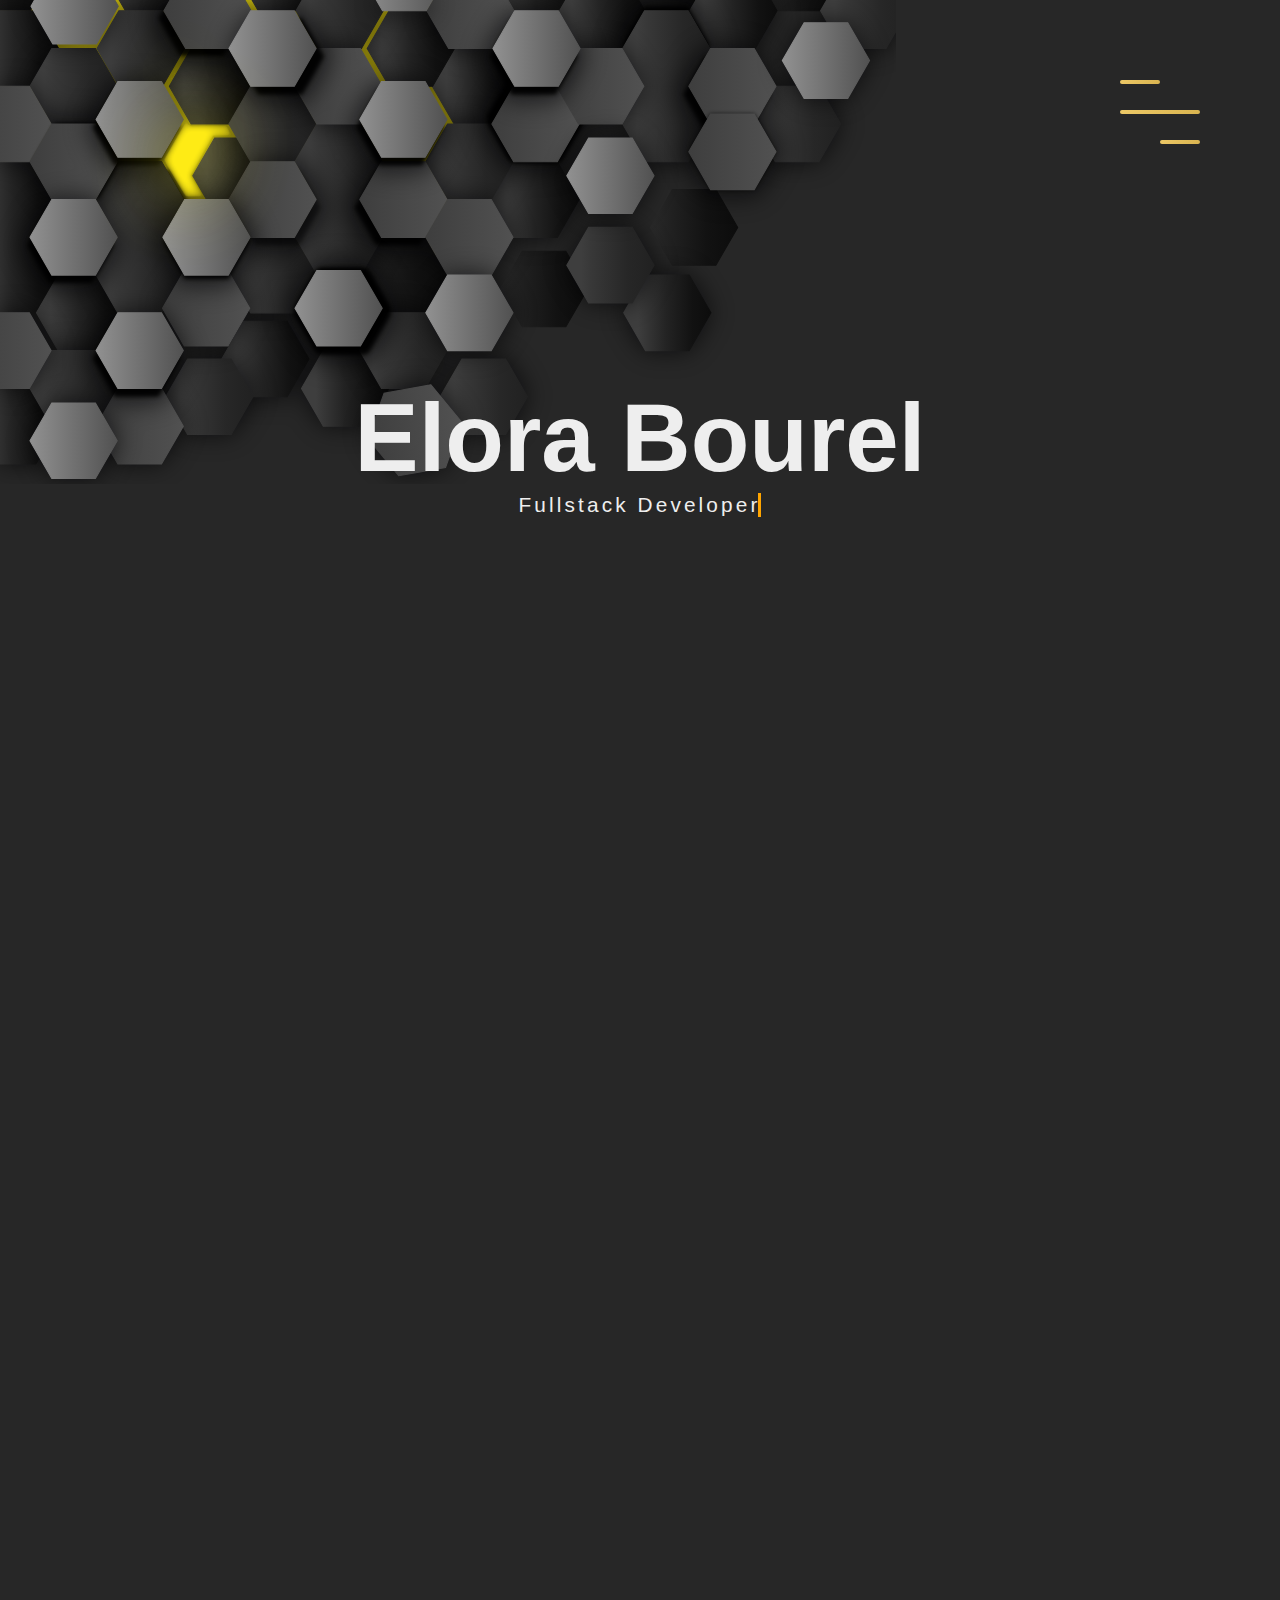
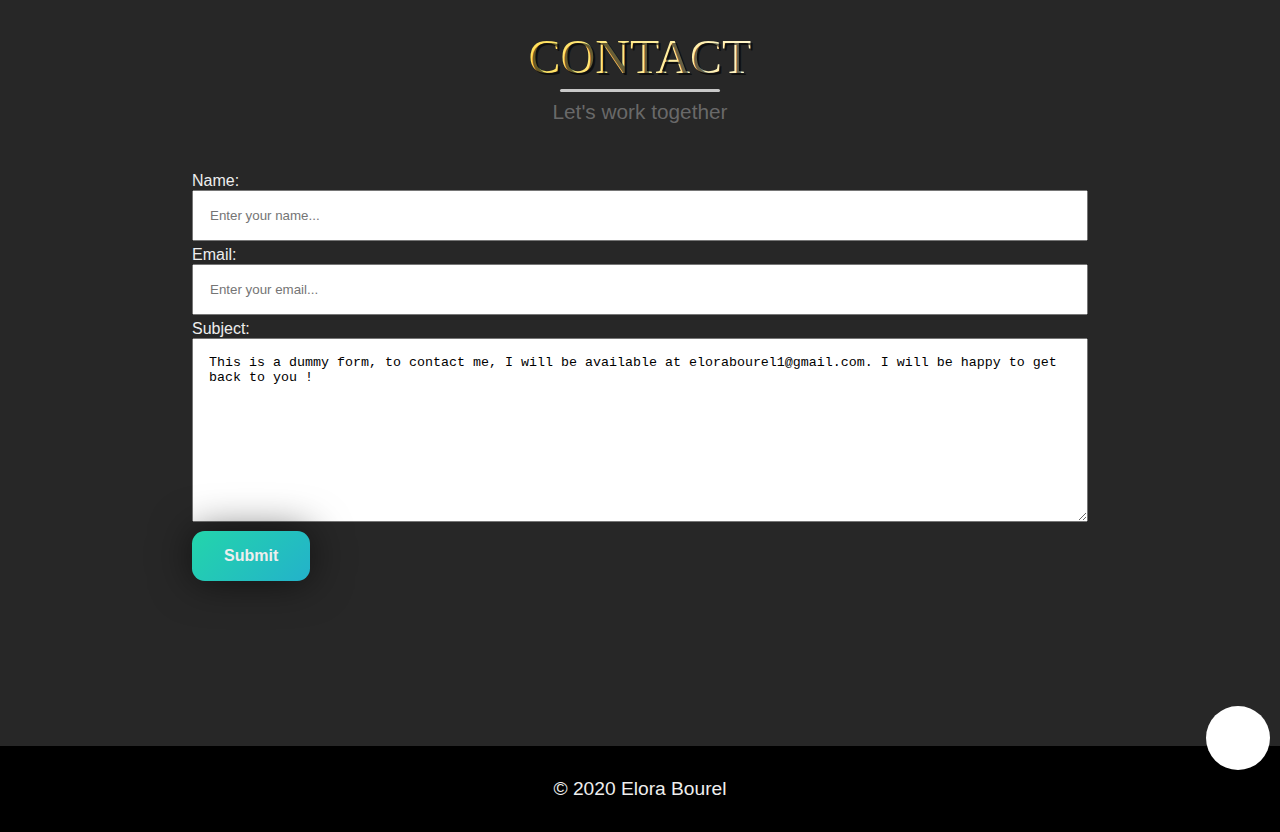
<file: portfolio/index.html>
<!DOCTYPE html>
<html lang="en">

<head>
    <meta charset="UTF-8">
    <meta name="viewport" content="width=device-width, initial-scale=1">
    <title>Elora Bourel</title>
    <link rel="stylesheet" href="https://unpkg.com/aos@next/dist/aos.css" />
    <link rel="stylesheet" href="https://use.fontawesome.com/releases/v5.7.2/css/all.css" integrity="sha384-fnmOCqbTlWIlj8LyTjo7mOUStjsKC4pOpQbqyi7RrhN7udi9RwhKkMHpvLbHG9Sr" crossorigin="anonymous">
    <link rel="stylesheet" href="./css/main.css">
</head>

<body>
    <header>
        <div id="imgcontainer">
            <img src="images/patternhexawebsite.svg" id="imgheader" alt=""></div>
        <div class="menu-toggler">
            <div class="bar half start"></div>
            <div class="bar"></div>
            <div class="bar half end"></div>
        </div>
        <nav class="top-nav" id="nav">
            <ul class="nav-list">
                <li>
                    <a href="index.html" id="index" class="nav-link">Home</a>
                </li>
                <li>
                    <a href="#about" class="nav-link">About</a>
                </li>
                <li>
                    <a href="#services" class="nav-link">Skills</a>
                </li>
                <li>
                    <a href="#portfolio" class="nav-link">Portfolio</a>
                </li>
                <li>
                    <a href="#contact" class="nav-link">Contact</a>
                </li>
            </ul>
        </nav>
        <div class="landing-text">
            <h1>Elora Bourel</h1>
            <div class="typewriter">
                <h2>Fullstack Developer</h2>
            </div>
        </div>
    </header>
    <!--ABOUT SECTION -->
    <section class="about" id="about">
        <div class="container">
            <div class="profile-img" data-aos="fade-right">
                <img id="profileimg" src="images/original.gif" alt="">
            </div>
            <div class="about-details">
                <div class="about-heading" data-aos="fade-down">
                    <h1>About</h1>
                    <h6>Myself</h6>
                </div>
                <div class="about-text">
                    <p data-aos="fade-left">
                        Passionate about discovering and learning new technologies, I feel the happiest when I am coding.
                        Learning, shaping ideas and seeing them come alive through code, one lines after the other is thrilling.
                        Currently following a training course of 4,5 months with Konexio (since May 11th until October 16th),
                        I am actively learning to code in Javascript, front and back-end side for web and mobile development.
                        I am currently looking for a 4 to 6 months internship starting in October in order to challenge myself and improve my technical skills.
                        Are you looking for someone driven who quickly adapts, learns fast and thrives new challenges ?
                        Do not hesitate to reach out, we could make a great team!
                    </p>
                    <div class="social-media" data-aos="fade-left">
                        <ul class="nav-list social-media-list">
                            <li>
                                <a href="https://www.linkedin.com/in/elora-bourel-7860a0195/" target="_blank" class="icon-link"><i class="fab fa-linkedin"></i></a>
                            </li>
                            <li>
                                <a href="https://github.com/Elora-dev" target="_blank" class="icon-link" class="icon-link"></i><i class="fab fa-github-square"></i></a>
                            <li>
                                <form action="https://drive.google.com/file/d/14WxeqWYpW5-UcWBwe9O0c3VzoIPrtOI0/view?usp=sharing" target="_blank">
                                    <input type="submit" id="button" class="buttonCV" value="Download my CV">
                                </form>
                            </li>
                            </li>
                        </ul>
                    </div>
                </div>
            </div>
    </section>
    <!-- SERVICES SECTION-->
    <section class="services" id="services">
        <div class="container">
            <div class="section-heading">
                <h1 data-aos="fade-right">Skills</h1>
                <h6 data-aos="fade-left">What I can do</h6>
            </div>
            <div class="my-skills" data-aos="fade-up">
                <!-- Web Design Skill-->
                <div class="skill">
                    <div class="icon-container1">
                        <div class="hexagon">
                            <div class="hex"></div>
                            <div class="hex-middle"> <i class="fas fa-palette"></i></div>
                            <div class="hex-bottom"></div>
                        </div>
                    </div>
                    <h1>Front-End</h1>
                    <h3>Technologies I use</h3>
                    <ul>
                        <li><i class="fab fa-html5" style="color:#f06529;"></i></li>
                        <li><i class="fab fa-css3-alt" style="color:#2965f1;"></i></li>
                        <li><i class="fab fa-js-square" style="color:#f0db4f"></i></li>
                        <li><i class="fab fa-react" style="color:#61DBFB;"></i></li>
                    </ul>
                </div>
                <!-- Web Dev Skill-->
                <div class="skill">
                    <div class="icon-container1">
                        <div class="hexagon">
                            <div class="hex"></div>
                            <div class="hex-middle"><i class="fas fa-code"></i></div>
                            <div class="hex-bottom"></div>
                        </div>
                    </div>
                    <h1>Back-End</h1>
                    <h3>Technologies I use</h3>
                    <ul>
                        <li><i class="fab fa-node" style="color: #3c873a;"></i></li>
                        <li><img src="./images/mongodblogo.png" id="mongodb" alt=""></li>
                    </ul>
                </div>
                <!-- Cross Platform Application Dev Skill-->
                <div class="skill">
                    <div class="icon-container1">
                        <div class="hexagon">
                            <div class="hex"></div>
                            <div class="hex-middle"><i class="fas fa-mobile-alt"></i></div>
                            <div class="hex-bottom"></div>
                        </div>
                    </div>
                    <h1>Cross Platform Apps</h1>
                    <h3>Technologies I use</h3>
                    <ul>
                        <li><img src="./images/reactlogo.png" alt="logo react"></li>
                        <li><img src="./images/reduxlogo.png" alt="logo redux"></li>
                    </ul>
                </div>
            </div>
        </div>
    </section>
    <!-- PORTFOLIO SECTION-->
    <section class="portfolio" id="portfolio">
        <div class="container">
            <div class="section-heading">
                <h1 data-aos="fade-right">Portfolio</h1>
                <h6 data-aos="fade-left">View my recent work</h6>
            </div>
            <div class="portfolio-item has-margin-right">
                <div class="portfolio-img" data-aos="fade-right">
                    <img src="images/mars-weather.png" alt="">
                </div>
                <div class="portfolio-description" data-aos="fade-left">
                    <h6>Mars Weather App - 11/07/2020</h6>
                    <h1>Front and back-end</h1>
                    <p>
                        With this project, I better understood how to fetch and render data from an API.
                    </p>
                    <p>
                        It renders the latest update of Mars' weather using Nasa InSight's API.
                    </p>
                    <p>
                        You can see the max and min temperature, wind direction in celsius and fahrenheit and kph or mph.
                    </p>
                    <p>
                        I used Html5 and CSS3 for the front end part and Javascript.
                    </p>
                    <a href="https://github.com/Elora-dev/projects/tree/master/mars-meteo-app%2007-07" class="cta">View details</a>
                </div>
            </div>
            <div class="portfolio-item has-margin-right">
                <div class="portfolio-img" data-aos="fade-right">
                    <img src="images/hanashi-gif.gif" alt="">
                </div>
                <div class="portfolio-description" data-aos="fade-left">
                    <h6>Chat app - 28/06/2020</h6>
                    <h1>Front and back-end</h1>
                    <p>
                        This project's purpose was to experiment back-end for the first time.
                    </p>
                    <p>
                        I built a simple realtime chat app with rooms using socket.io and express.js.
                    </p>
                    <p>
                        I used Html5 and CSS3 for the front end part.
                    </p>
                    <a href="https://github.com/Elora-dev/projects/tree/master/chat_app%2028-06" class="cta">View details</a>
                </div>
            </div>
            <div class="portfolio-item has-margin-right">
                <div class="portfolio-img" data-aos="fade-right">
                    <img src="images/quiz-gif.gif" alt="">
                </div>
                <div class="portfolio-description" data-aos="fade-left">
                    <h6>Quiz Game - 20/06/2020</h6>
                    <h1>Front-end</h1>
                    <p>
                        Making this quiz game was my first try at javascript and its syntaxe.
                    </p>
                    <p>
                        I used javascript to toggle between classes and shuffle random questions.
                    </p>
                    <p>
                        I used simple Html5 and CSS3 for the visual.
                    </p>
                    <a href="https://github.com/Elora-dev/projects/tree/master/quiz_app%2020-06" class="cta">View details</a>
                </div>
            </div>
        </div>
    </section>
    <!--CONTACT SECTION-->
    <section class="contact" id="contact">
        <div class="container">
            <div class="section-heading">
                <h1>Contact</h1>
                <h6>Let's work together</h6>
            </div>
            <form action="">
                <label for="name">Name:</label>
                <input type="text" id="name" name="name" placeholder="Enter your name..." required>
                <label for="email">Email:</label>
                <input type="email" id="email" name="email" placeholder="Enter your email..." required>
                <label for="subject">Subject:</label>
                <textarea name="subject" id="subject" cols="10" rows="10">This is a dummy form, to contact me, I will be available at elorabourel1@gmail.com. I will be happy to get back to you !</textarea>
                <input type="submit" id="button" value="Submit">
            </form>
        </div>
    </section>
    <!--FOOTER-->
    <footer class="copyright">
        <a href="#imgheader" alt=''>
            <div class="up">
                <i class="fas fa-chevron-up"></i>
            </div>
        </a>
        <p>&copy; 2020 Elora Bourel</p>
    </footer>
</body>
<script src="https://ajax.googleapis.com/ajax/libs/jquery/3.5.1/jquery.min.js"></script>
<script src="bootstrap.min.js"></script>
<script src="https://gitcdn.github.io/bootstrap-toggle/2.2.2/js/bootstrap-toggle.min.js"></script>
<script src="https://unpkg.com/aos@next/dist/aos.js"></script>
<script src="main.js"></script>

</html>
</file>
<file: portfolio/css/main.css>
/*Start global*/
@font-face {
    font-family: 'Ananda';
    src: local("Ananda Personal Use");
    src: url('Ananda.eot');
    src: url('Ananda.eot?#iefix') format('embedded-opentype'),
        local('Ananda.woff2') format('woff2'),
        local('Ananda.woff') format('woff');
    font-weight: normal;
    font-style: normal;
}

@font-face {
    font-family: 'Fishtail';
    src: local('fishtail');
    src: url('Fishtail.eot');
    src: url('Fishtail.eot?#iefix') format('embedded-opentype'),
        local('Fishtail.woff2') format('woff2'),
        local('Fishtail.woff') format('woff');
    font-weight: normal;
    font-style: normal;
    font-display: swap;
}


* {
    margin: 0;
    padding: 0;
    box-sizing: border-box;
}


html {
    font-size: 10;
    font-family: Arial, Helvetica, sans-serif;
    color: #eee;
    overflow-x: hidden;
    scroll-behavior: smooth;
}

@media screen and (prefers-reduced-motion: reduce) {
    html {
        scroll-behavior: auto;
    }
}

body {
    width: 100%;
    height: 100%;
    background-color: rgb(39, 39, 39);
    background-size: cover;
    overflow-x: hidden;
}

a {
    text-decoration: none;
    color: #eee;
}

p {
    font-size: 1.5rem;
    font-weight: 250;
}

img {
    width: 70%;
}

/*End global*/


/*Start reusable*/
.container {
    width: 100%;

    height: 100%;
    margin: 0;
    position: relative;
}

.container:last-child {
    margin-bottom: 10rem;
}

.section-heading {
    text-align: center;
    margin-bottom: 3rem;
}

.section-heading h1 {
    font-family: 'Fishtail';
    font-size: 3em;
    text-shadow: 2px 2px rgba(0, 0, 0, 0.6);
    background: linear-gradient(to right, #444444, #ffd726, #ffffff, #000000);
    -webkit-background-clip: text;
    background-clip: text;
    -webkit-text-fill-color: transparent;
    text-transform: uppercase;
    font-weight: 300;
    position: relative;
    margin-bottom: 1rem;
}

.section-heading h1::before,
.section-heading h1::after {
    content: '';
    position: absolute;
    bottom: -.5rem;
    left: 50%;
    transform: translateX(-50%);
    background-color: rgba(255, 255, 255, 0.75);
}

.section-heading h1::before {
    width: 10rem;
    height: 3px;
    border-radius: .8rem;
}

.section-heading h1::after {
    width: 1.5rem;
    height: 1, 5rem;
    border-radius: 100%;
    bottom: -1rem;
}


.section-heading h6 {
    color: rgba(128, 128, 128, 0.753);
    font-size: 1.3rem;
    font-weight: 300;
}

.has-margin-right {
    margin-right: 1rem;
}

/*End reusable*/


/*Start header*/
header {
    width: 100%;
    height: 100vh;
}

#imgheader {
    flex: 1;
    animation: 3.5s opacity ease-out;
}

@keyframes opacity {
    0% {
        display: none;
        opacity: 0;
    }

    1% {
        display: block;
        opacity: 0;
    }

    100% {
        display: block;
        opacity: 1;
    }
}

.top-nav {
    justify-content: center;
    width: 80%;
    height: 10vh;
    left: 10%;
    position: fixed;
    top: -100vh;
    z-index: 50;
    background-color: rgb(63, 63, 63, 0.5);
    border-bottom-left-radius: 150%;
    border-bottom-right-radius: 150%;
    transition: all 650ms cubic-bezier(1, 0, 0, 1);
}

.nav-list {
    font-family: 'Fishtail';
    list-style: none;
    width: 100%;
    height: 100%;
    display: flex;
    justify-content: center;
    /* align-items: center; */
}

li {
    margin: 0 2rem;
}

.nav-link {
    font-size: 2rem;
    padding: 1rem;
}

.nav-link:hover,
.nav-link:focus {
    background: linear-gradient(to top, #ae8625, #f7ef8a, #d2ac47, #edc967);
    -webkit-background-clip: text;
    background-clip: text;
    -webkit-text-fill-color: transparent;
}

.top-nav.open {
    top: 0;
}

.menu-toggler {
    position: absolute;
    top: 5rem;
    right: 5rem;
    width: 5rem;
    height: 4rem;
    display: flex;
    flex-direction: column;
    justify-content: space-between;
    cursor: pointer;
    z-index: 1500;
    transition: 650ms ease-out;
}

.menu-toggler.open {
    transform: rotate(-45deg);
}

.bar {
    background: linear-gradient(-45deg, #ae8625, #f7ef8a, #d2ac47, #edc967);
    background-size: 400% 400%;
    width: 100%;
    height: 4px;
    border-radius: .8rem;
    animation: gradient 3s ease infinite;
}

.bar.half {
    width: 50%;
}

.bar.start {
    transform-origin: right;
    transition: 650ms cubic-bezier(0.54, -0.81, 0.57, 0.57);
}

.open.bar.start {
    transform: rotate(-450deg) translateX(.8rem);
}

.bar.end {
    align-self: flex-end;
    transform-origin: left;
    transition: 650ms cubic-bezier(0.54, -0.81, 0.57, 0.57);
}

.open.bar.end {
    transform: rotate(-450deg) translateX(-.8rem);
}

.landing-text {
    position: absolute;
    top: 50%;
    left: 50%;
    transform: translate(-50%, -50%);
    /* perfectly in the middle */
    width: 100%;
    text-align: center;
    z-index: 1;
}

.landing-text h1 {
    font-size: 6rem;
    font-family: 'Ananda', sans-serif;
}

.typewriter h2 {
    font-size: 1.3em;
    font-weight: normal;
    width: 21ch;
}

.typewriter h2 {
    overflow: hidden;
    border-right: .15em solid orange;
    white-space: nowrap;
    margin: 0 auto;
    letter-spacing: .15em;
    animation:
        typing 1s steps(15, end),
        blink-caret .75s step-end infinite;
}

/*End header*/


/*Start about*/
.about .container {
    display: flex;
    align-items: center;
    justify-content: center;
}

.about-heading {
    text-align: center;
    text-transform: uppercase;
    line-height: 0;
    margin-bottom: 6rem;
}

.about-heading h1 {
    font-family: 'Fishtail';
    font-size: 5rem;
    opacity: .3;
    margin: auto;
}

.about-heading h6 {
    font-size: 1em;
    letter-spacing: 0.15em;
    font-weight: 300;
}

.profile-img {
    flex: 1;
    text-align: center;
}

.about-details {
    flex: 1;
    padding: 7rem;
}

.about-text {
    flex: 2;
    text-align: center;
}

.social-media {
    margin-top: 4rem;
}

.social-media i {
    text-align: center;
    font-size: 4rem;
    transition: color 650ms;
    font-size: 3em;
}

.fa-github-square:hover {
    background-color: #6e5494;
    -webkit-background-clip: text;
    background-clip: text;
    -webkit-text-fill-color: transparent;
}

.fa-linkedin:hover {
    background-color: #0e76a8;
    -webkit-background-clip: text;
    background-clip: text;
    -webkit-text-fill-color: transparent;
}

/*End about*/


/*Start services*/
.my-skills {
    margin-top: 4rem;
    display: grid;
    grid-template-columns: repeat(auto-fit, minmax(25rem, 1fr));
    grid-gap: 2.5rem;
    text-align: center;
    margin-left: -20px
}

.skill {
    display: flex;
    flex-direction: column;
    align-items: center;
    padding: 2rem;
}

.skill p {
    font-size: 1.1rem;
    font-weight: 100;
}

.skill ul {
    -moz-column-count: 2;
    -moz-column-gap: 20px;
    -webkit-column-count: 2;
    -webkit-column-gap: 20px;
    column-count: 2;
    column-gap: 20px;
}


.skill li {
    list-style: none;
    padding: 30px 5px 0 0;
}

.skill h1 {
    font-family: 'Arial';
    text-transform: uppercase;
    font-size: 1.5rem;
    letter-spacing: 2px;
    margin: 2rem -2px 2rem 0;
    background-color: transparent;
}

.skill h3 {
    padding-top: 20px;
    color: rgba(255, 255, 255, 0.6);
    letter-spacing: 0.15em;
    font-weight: 200;
}

.skill i {
    text-align: center;
    font-size: 2rem;
    transition: color 650ms;
    font-size: 3.5em;
}

#mongodb {
    width: 150px;
}

.skill img {
    width: 60px;
}

.my-skills:last-child {
    margin-bottom: 40px;
}

.hex {
    width: 0;
    border-bottom: 40px solid #ae8625;
    border-left: 78px solid transparent;
    border-right: 78px solid transparent;
}

.hex-middle {
    width: 156px;
    height: 90px;
    background: linear-gradient(to bottom, #ae8625, #edc967, #ae8625);
    ;
}

.hex-bottom {
    width: 0;
    border-top: 40px solid #ae8625;
    border-left: 78px solid transparent;
    border-right: 78px solid transparent;
}

.icon-container1 i {
    color: black;
    font-size: 4rem;
    padding-top: 10px;
}

/*End services*/


/*Start portfolio*/
.portfolio-item {
    display: flex;
    flex-direction: column;
    align-items: center;
    padding: 2rem;
    margin-bottom: 5rem;
    margin-top: 150px;
}

.portfolio-description {
    text-align: center;
    padding-top: 1rem;
}

.portfolio-item:last-child {
    margin-bottom: 3rem;
}

.portfolio-img {
    display: flex;
    justify-content: center;

}

.portfolio-img img {
    width: 50%;
    height: 50%;
}

.portfolio-description h1 {
    font-size: 1.2rem;
    margin-bottom: 3px;
}

.portfolio-description p {
    font-weight: 100;
    font-size: 1.2rem;
}

.portfolio-description h6 {
    font-size: 1.5rem;
    text-transform: uppercase;
    font-weight: 300;
    opacity: 0.3;
}

.portfolio-description .cta {
    display: inline-block;
    margin-top: 2.5rem;
    font-size: 1em;
    text-transform: uppercase;
    color: #335fe2;
    transition: color 650ms;
}

.portfolio-description .cta:hover {
    color: #1438a3;
}

/*End portfolio*/

/*Start contact*/
.contact {
    background-color: rgb(39, 39, 39);
}

form {
    width: 70%;
    margin: 0 auto;
    margin-bottom: 40px;
}

form label {
    font-size: 1rem;
}

input,
select,
textarea {
    width: 100%;
    padding: 1rem;
    margin-bottom: 5px;
    border: solid color transparent;
    outline-color: #00eeff;
}

input[type="submit"] {
    width: initial;
    color: #eee;
    font-weight: bold;
    font-size: 1em;
    padding: 1rem 2rem;
    border: initial;
    box-shadow: 0 0 40px rgba(0, 0, 0, 0.6);
    border-radius: .8rem;
    cursor: pointer;
    transition: color 650ms;
    background: linear-gradient(-45deg, #009eb3, #00eeff, #23a6d5, #23d5ab);
    background-size: 400% 400%;
    animation: gradient 4s ease infinite;
}

input[type="submit"]:hover {
    background-color: rgb(67, 171, 219);
}

/*End contact*/


/*Start footer*/
.copyright {
    width: 100%;
    text-align: center;
    background-color: black;
    padding: 2rem 0;
    position: relative;
    display: flex;
    justify-content: center;
}

.up {
    position: absolute;
    width: 4rem;
    height: 4rem;
    background-color: white;
    top: -2.5rem;
    right: 10px;
    border-radius: 100%;
    display: flex;
    animation: pulse 2s infinite;
    cursor: pointer;
}

.up i {
    background: linear-gradient(to top, #ae8625, #f7ef8a, #d2ac47, #edc967);
    -webkit-background-clip: text;
    background-clip: text;
    -webkit-text-fill-color: transparent;
    font-size: 2rem;
    margin: auto;
}

.copyright p {
    font-size: 1.2rem;
}

/*End footer*/

/*Start animations*/
@keyframes pulse {
    0% {
        box-shadow: 0 0 0 0 rgba(233, 184, 24, 0.99);
    }

    70% {
        box-shadow: 0 0 0 2rem rgba(233, 184, 24, 0);
    }

    100% {
        box-shadow: 0 0 0 0 rgba(233, 184, 24, 0);
    }
}

@keyframes gradient {
    0% {
        background-position: 0% 50%;
    }

    50% {
        background-position: 100% 50%;
    }

    100% {
        background-position: 0% 50%;
    }
}

@keyframes typing {
    from {
        width: 0
    }

    to {
        width: 21ch
    }
}

@keyframes blink-caret {

    from,
    to {
        border-color: transparent
    }

    50% {
        border-color: orange;
    }
}

/*End animations*/

/* Start media queries */
@media screen and (max-width: 600px) {

    #imgheader {
        width: 100%;
    }

    .menu-toggler {
        top: 2rem;
        right: 2rem;
    }

    .nav-list {
        display: block;
        text-align: center;
        margin: 150px 0 3px 0;
    }

    .top-nav.open {
        left: 0;
        background: linear-gradient(to top, black, rgb(65, 65, 65), rgb(131, 131, 131));
    }

    .top-nav {
        width: 100%;
        height: 100vh;
        border-radius: initial;
        background: linear-gradient(to top, black, rgb(65, 65, 65), rgb(131, 131, 131))
    }

    .landing-text h1 {
        font-size: 5rem;
        font-family: 'Ananda', sans-serif;
    }

    .landing-text h2 {
        font-size: 1em;
        width: 21ch;
    }

    .nav-link {
        font-size: 3rem;
    }

    .nav-list li {
        margin-bottom: 20px;
    }

    .about .container {
        flex-direction: column;
    }

    .about p {
        padding: 0 60px 0 60px;
        font-size: 16px;
    }

    .social-media .nav-list {
        display: flex;
    }

    .profile-img {
        margin: 0 0 1rem 0;
    }

    .skill img {
        width: 50%;
    }

    .portfolio-item {
        flex-direction: column;
    }

    .portfolio-img {
        margin: 0 0 2rem 0;
        order: 1;
    }

    .portfolio-description {
        text-align: center;
        order: 2;
    }

    form {
        width: 100%;
    }

    .up {
        right: 2rem;
    }
}

/* end media queries */
</file>
